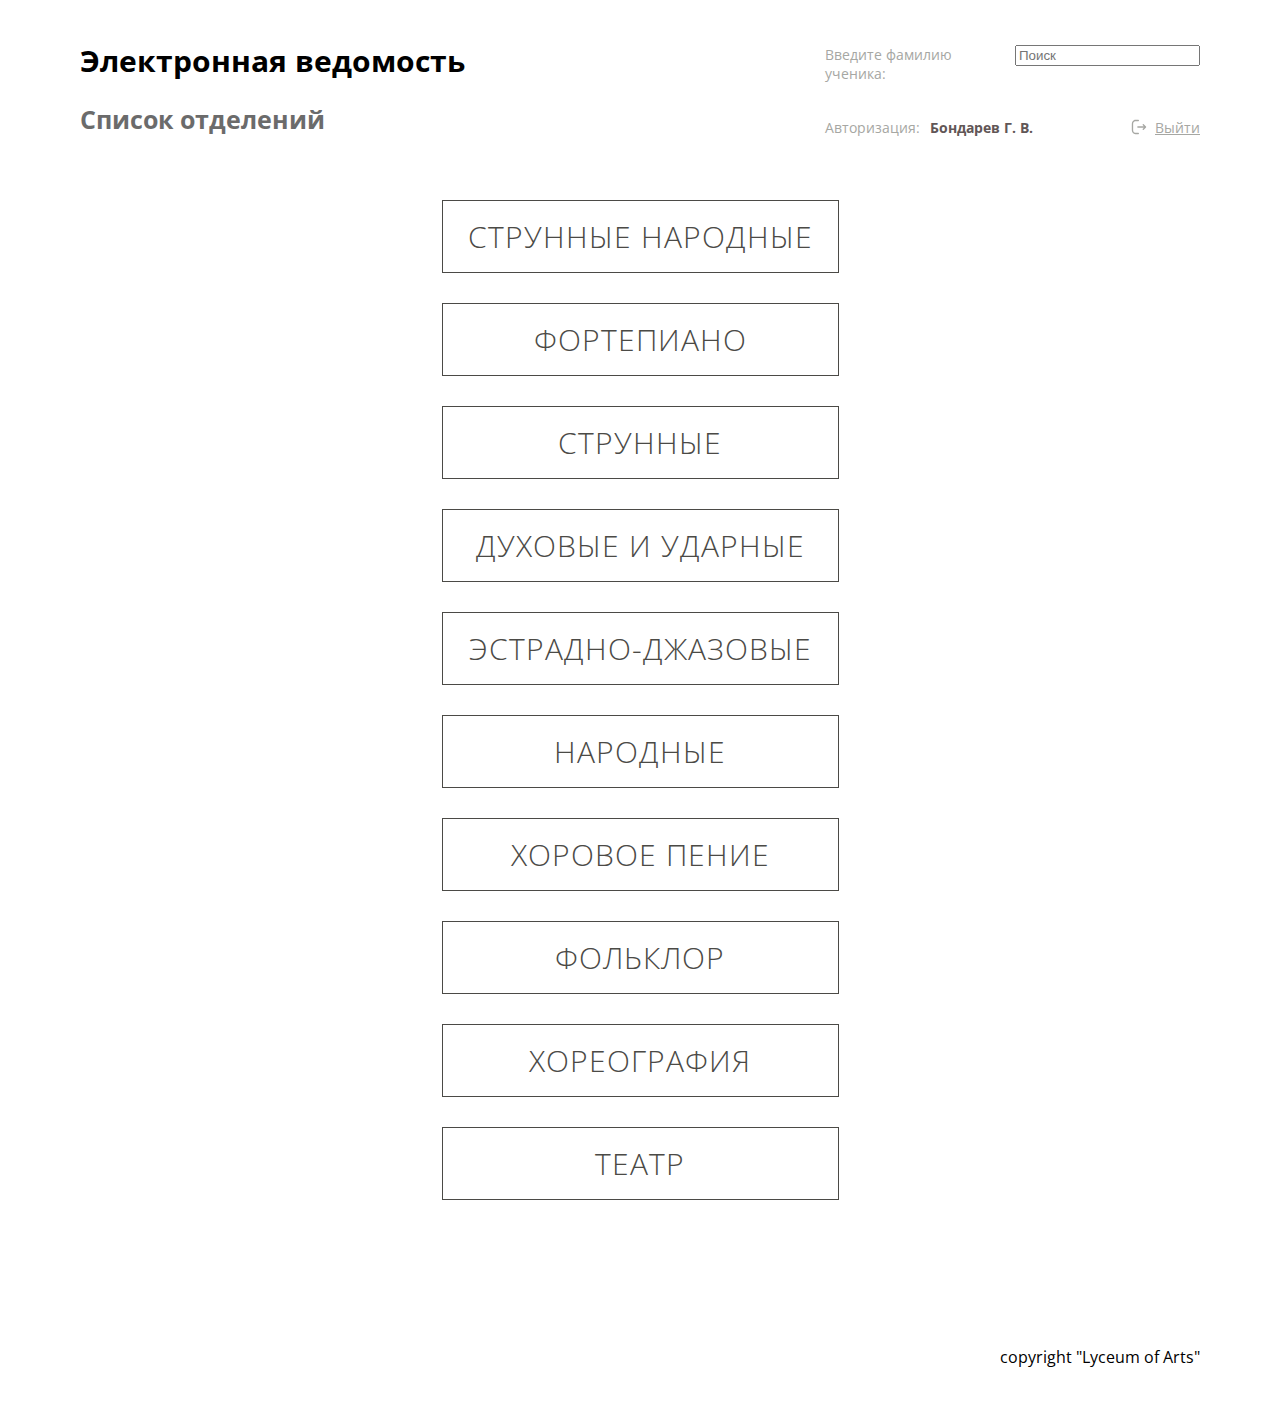
<file: index.html>
<!DOCTYPE html>
<html>
<head>
   <title>Список отделений</title> 
   <meta charset="utf-8">
   <meta name="viewport" content="width=device-width, initial-scale=1">
   <link href="styles/style.css" rel="stylesheet" type="text/css">
   <link rel="preconnect" href="https://fonts.googleapis.com">
  <link rel="preconnect" href="https://fonts.gstatic.com" crossorigin>
  <link href="https://fonts.googleapis.com/css2?family=Open+Sans:wght@300&display=swap" rel="stylesheet">
</head>

<body>
<div class="wrapper">
<header class="header">
   <div class="breadcrumbs">
      <ul>
          <li>
              <h1 class="main-title">Электронная ведомость</h1>
          </li>
          <li>
            <h2 class="sub-title">Список отделений</h2>  
          </li>
      </ul>
    </div>
    <div class="modal">
      <div class="autorisation">
        <p class="autorisation-caption">Авторизация:</p> 
        <p class="teacher-name">Бондарев Г. В.</p>
      </div>
      <p class="exit-button">
        <a class="exit-button__link" href="/">Выйти</a>
      </p>
      <div class="search">
        <p class="search-caption">Введите фамилию ученика:</p>
          <input class="search-input" type="search" placeholder="Поиск">
      </div>
    </div>
    <div class="autorisation-menu">
    <span class="burger-menu">x</span>
    </div>
</header>
<main class="content">

<nav class="menu">
    <ul class="list">
        <li class="list__item"><a class="list__item__link" href="/statement_lispb/content/folk_strings/index.html">Струнные народные</a></li>
        <li class="list__item"><a class="list__item__link" href="content/piano/">Фортепиано</a></li>
        <li class="list__item"><a class="list__item__link" href="content/strings/">Струнные</a></li>
        <li class="list__item"><a class="list__item__link" href="content/winds/">Духовые и ударные</a></li>
        <li class="list__item"><a class="list__item__link" href="content/jazz/">Эстрадно-джазовые</a></li>
        <li class="list__item"><a class="list__item__link" href="content/folk/">Народные</a></li>
        <li class="list__item"><a class="list__item__link" href="content/choir/">Хоровое пение</a></li>
        <li class="list__item"><a class="list__item__link" href="content/folkchoir/">Фольклор</a></li>
        <li class="list__item"><a class="list__item__link" href="content/dance/">Хореография</a></li>
        <li class="list__item"><a class="list__item__link" href="content/theatre/">Театр</a></li>
    </ul>   
</nav>
</main>
<footer class="footer">

    <p class="copyright">copyright "Lyceum of Arts"</p>
</footer>
</div>
<script src="scripts/script_subjects.js"></script>
</body>
</html>
</file>
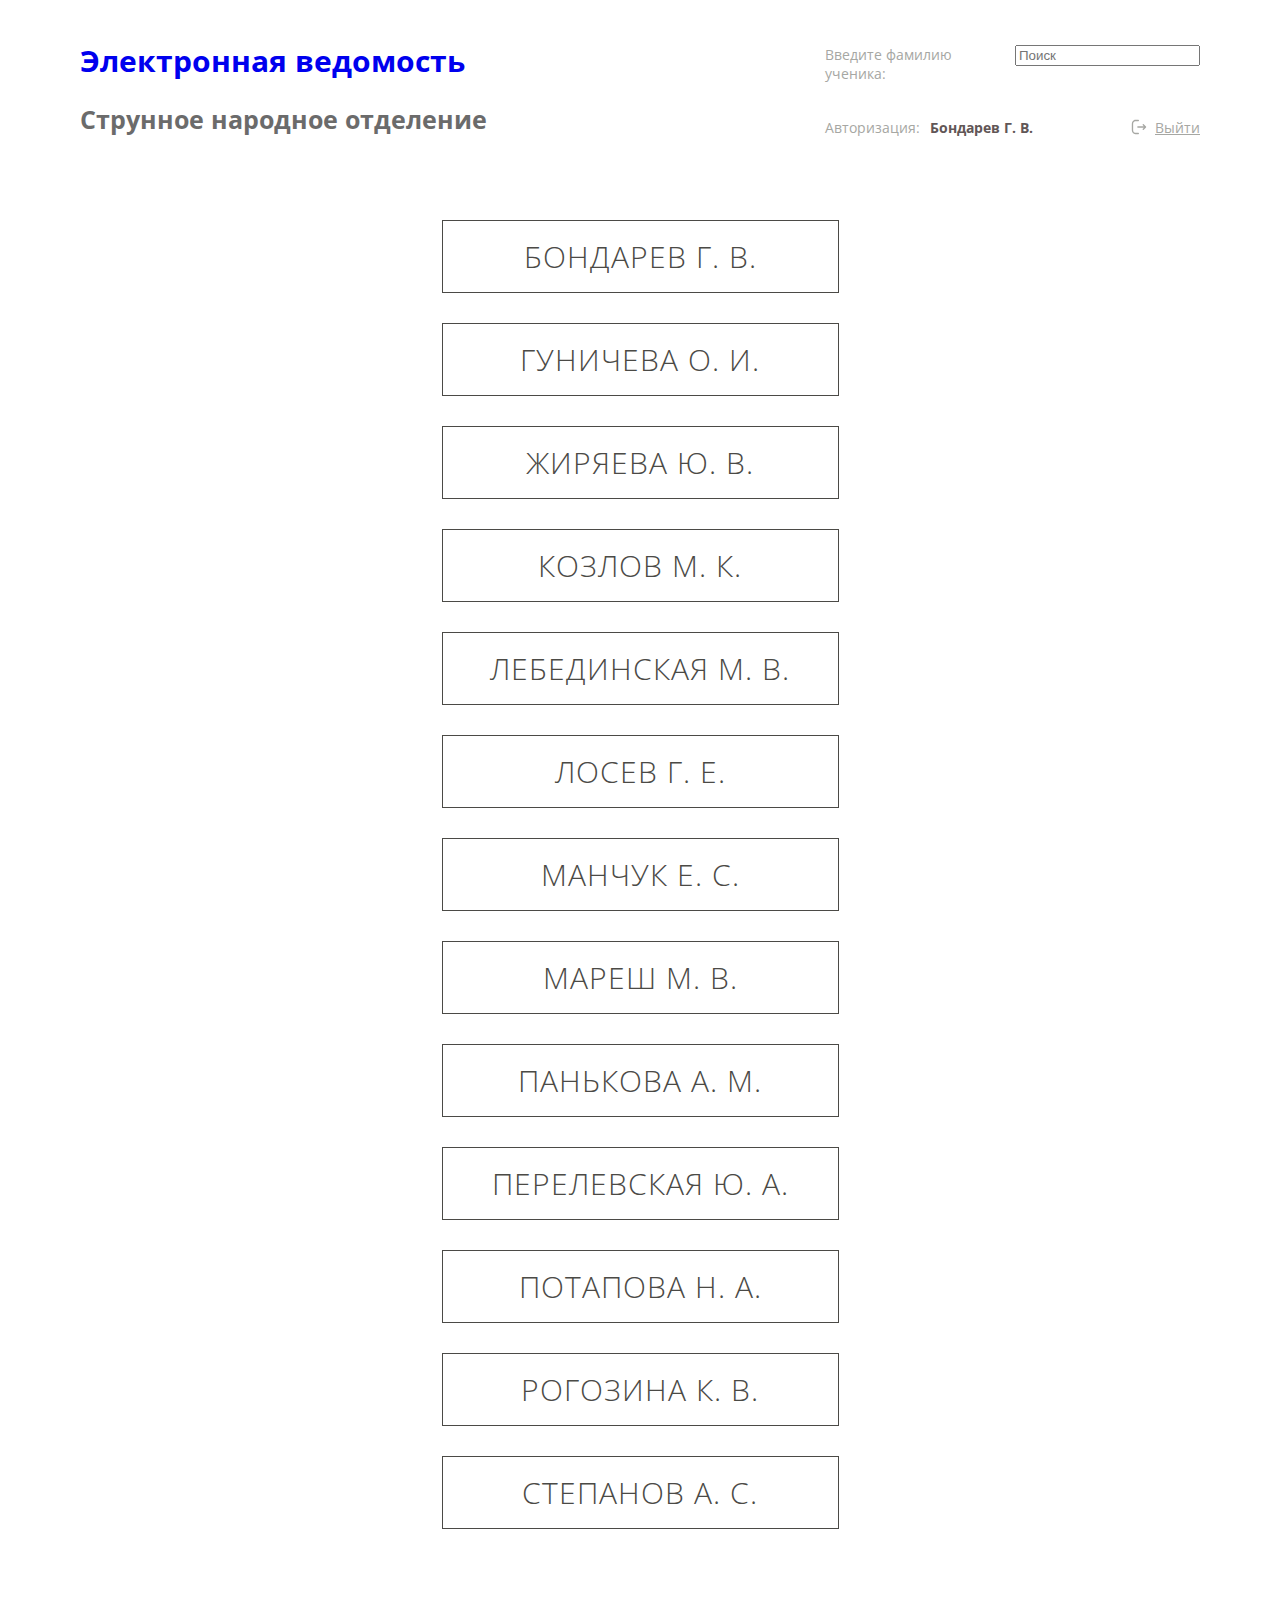
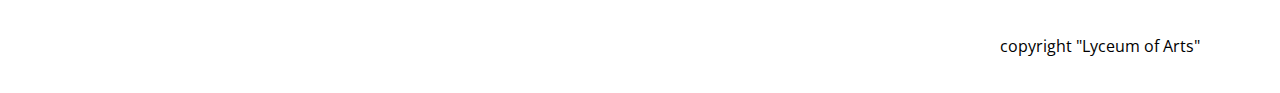
<file: content/folk_strings/index.html>
<!DOCTYPE html>
<html>
<head>
   <title>Струнное народное отделение</title> 
   <meta charset="utf-8">
   <meta name="viewport" content="width=device-width, initial-scale=1">
   <link href="../../styles/style.css" rel="stylesheet" type="text/css">
   <link rel="preconnect" href="https://fonts.googleapis.com">
  <link rel="preconnect" href="https://fonts.gstatic.com" crossorigin>
  <link href="https://fonts.googleapis.com/css2?family=Open+Sans:wght@300&display=swap" rel="stylesheet">
</head>

<body>
<div class="wrapper">
<header class="header">
    <nav class="breadcrumbs">
    <ul>
        <li>
            <a href="/statement_lispb/index.html">
                <h1>Электронная ведомость</h1>
            </a>
            
        </li>
        <li>
            <h2>Струнное народное отделение</h2>
        </li>
    </ul>
    </nav>
    <div class="modal">
      <div class="autorisation">
        <p class="autorisation-caption">Авторизация:</p> 
        <p class="teacher-name">Бондарев Г. В.</p>
      </div>
      <p class="exit-button">
        <a class="exit-button__link" href="/">Выйти</a>
      </p>
      <div class="search">
        <p class="search-caption">Введите фамилию ученика:</p>
          <input class="search-input" type="search" placeholder="Поиск">
      </div>
    </div>
    <div class="autorisation-menu">
    <span class="burger-menu">x</span>
    </div>
</header>
<main class="container">
    <div class="nav">
<ul class="list">
    <li class="list__item">
        <a class="list__item__link" href="/statement_lispb/content/folk_strings/bondarev/index.html">Бондарев Г. В.</a>
    </li>
        <li class="list__item">
        <a class="list__item__link" href="content/folk_strings/gunicheva/index.html">Гуничева О. И.</a>
        </li>
        <li class="list__item">
        <a class="list__item__link" href="content/folk_strings/zhiriava/index.html">Жиряева Ю. В.</a>
        </li>
         <li class="list__item">
        <a class="list__item__link" href="content/folk_strings/kozlov/index.html">Козлов М. К.</a>
        </li>
         <li class="list__item">
        <a class="list__item__link" href="content/folk_strings/lebedinskaia/index.html">Лебединская М. В.</a>
        </li>
         <li class="list__item">
        <a class="list__item__link" href="content/folk_strings/losev/index.html">Лосев Г. Е.</a>
        </li>
         <li class="list__item">
        <a class="list__item__link" href="content/folk_strings/manchuk/index.html">Манчук Е. С.</a>
        </li>
         <li class="list__item">
        <a class="list__item__link" href="content/folk_strings/maresh/index.html">Мареш М. В.</a>
        </li>
         <li class="list__item">
        <a class="list__item__link" href="content/folk_strings/pankova/index.html">Панькова А. М.</a>
        </li>
         <li class="list__item">
        <a class="list__item__link" href="content/folk_strings/perelevskaia/index.html">Перелевская Ю. А.</a>
        </li>
         <li class="list__item">
        <a class="list__item__link" href="content/folk_strings/potapova/index.html">Потапова Н. А.</a>
        </li>
         <li class="list__item">
        <a class="list__item__link" href="content/folk_strings/rogozina/index.html">Рогозина К. В.</a>
        </li>
         <li class="list__item">
        <a class="list__item__link" href="content/folk-strings/stepanov/index.html">Степанов А. С.</a>
        </li>
</ul>
</div>
</main>
<footer class="footer">
    <p>copyright "Lyceum of Arts"</p>
</footer>
</div>
<script src="../../scripts/script_subjects.js"></script>
</body>
</html>
</file>
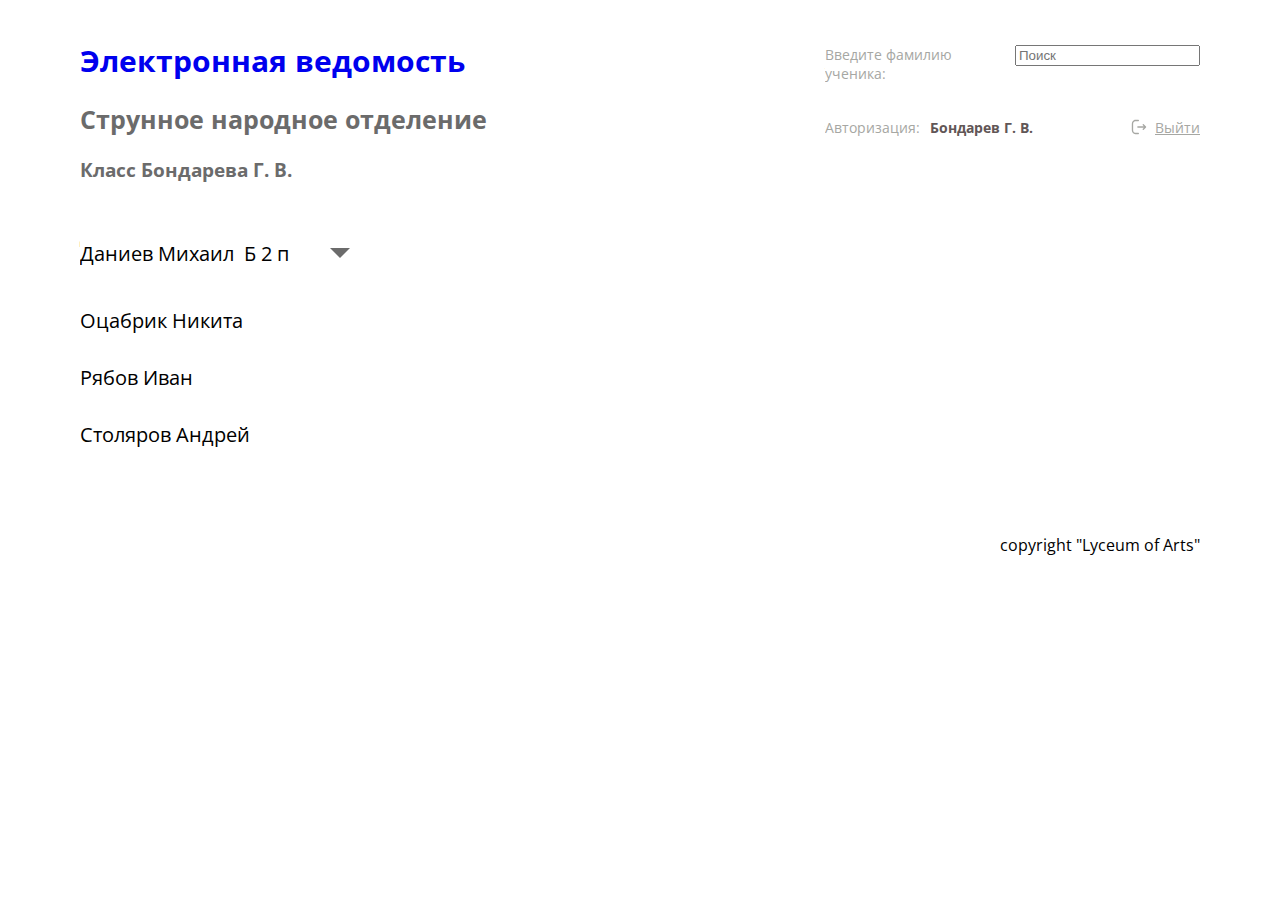
<file: content/folk_strings/bondarev/index.html>
<!DOCTYPE html>
<html>
<head>
   <title>Класс Бондарева Г. В.</title> 
   <meta charset="utf-8">
   <link href="../../../styles/style.css" rel="stylesheet" type="text/css">
   <link rel="preconnect" href="https://fonts.googleapis.com">
  <link rel="preconnect" href="https://fonts.gstatic.com" crossorigin>
  <link href="https://fonts.googleapis.com/css2?family=Open+Sans:wght@300&display=swap" rel="stylesheet">
   <meta name="viewport" content="width=device-width, initial-scale=1">
</head>

<body>
<div class="wrapper">
<header class="header">
    
    <nav class="breadcrumbs">
    <ul>
        <li>
            <a href="/statement_lispb/index.html">
              <h1>Электронная ведомость</h1>
            </a>
        </li>
        <li>
            <a href="/statement_lispb/content/folk_strings/index.html">
                <h2>Струнное народное отделение</h2>
            </a>
        </li>
        <li>
            <h3>Класс Бондарева Г. В.</h3>
        </li>
    </ul>
    </nav>
    <div class="modal">
      <div class="autorisation">
        <p class="autorisation-caption">Авторизация:</p> 
        <p class="teacher-name">Бондарев Г. В.</p>
      </div>
      <p class="exit-button">
        <a class="exit-button__link" href="/">Выйти</a>
      </p>
      <div class="search">
        <p class="search-caption">Введите фамилию ученика:</p>
          <input class="search-input" type="search" placeholder="Поиск">
      </div>
    </div>
    <div class="autorisation-menu">
    <span class="burger-menu">x</span>
    </div>
</header>
<main class="container">
<ul class="list">
    <li class="list__item student-subjects">
        <div class="student-info">
          <p class="student-name">Даниев Михаил</p>
          <p class="student-edu-form">Б</p>
          <p class="student-class">2</p>
          <p class="student-index">п</p>
        </div>
        <div class="flex-wrapper invisible">
          <div class="flex-wrapper-subject">
          <p class="subject-name">Специальность</p>
          <div class="marks-wrapper">
            <div class="marks-box">
              <span class="quarter">I</span>
              <p class="mark-input"><input class="mark" type="number" min="1" max="5"></p>
            </div>
            <div class="marks-box">
              <span class="quarter">II</span>
              <p class="mark-input"><input class="mark" type="number" min="1" max="5"></p>
            </div>
            <div class="marks-box">
              <span class="quarter">III</span>
              <p class="mark-input"><input class="mark" type="number" min="1" max="5"></p>
            </div>
            <div class="marks-box">
              <span class="quarter">IV</span>
              <p class="mark-input"><input class="mark" type="number" min="1" max="5"></p>
            </div>
            <div class="marks-box">
              <span class="quarter">Год</span>
              <p class="mark-input"><input class="mark" type="number" min="1" max="5"></p>
            </div>
          </div>
        </div>
        <div class="flex-wrapper-subject">
          <p class="subject-name">Чтение с листа</p>
          <div class="marks-wrapper">
            <div class="marks-box">
              <span class="quarter">I</span>
              <p class="mark-input"><input class="mark" type="number" min="1" max="5"></p>
            </div>
            <div class="marks-box">
              <span class="quarter">II</span>
              <p class="mark-input"><input class="mark" type="number" min="1" max="5"></p>
            </div>
            <div class="marks-box">
              <span class="quarter">III</span>
              <p class="mark-input"><input class="mark" type="number" min="1" max="5"></p>
            </div>
            <div class="marks-box">
              <span class="quarter">IV</span>
              <p class="mark-input"><input class="mark" type="number" min="1" max="5"></p>
            </div>
            <div class="marks-box">
              <span class="quarter">Год</span>
              <p class="mark-input"><input class="mark" type="number" min="1" max="5"></p>
            </div>
          </div>
        </div>
        
        </div>
    </li>
    <li class="list__item"><p class="student-name">Оцабрик Никита</p></li>
   
    <li class="list__item"><p class="student-name">Рябов Иван</p></li>
    <li class="list__item"><p class="student-name">Столяров Андрей</p></li>
</ul>
</div>
</main>
<footer class="footer">
    <p>copyright "Lyceum of Arts"</p>
</footer>
</div>
<script src="../../../scripts/script_subjects.js"></script>
</body>
</html>
</file>
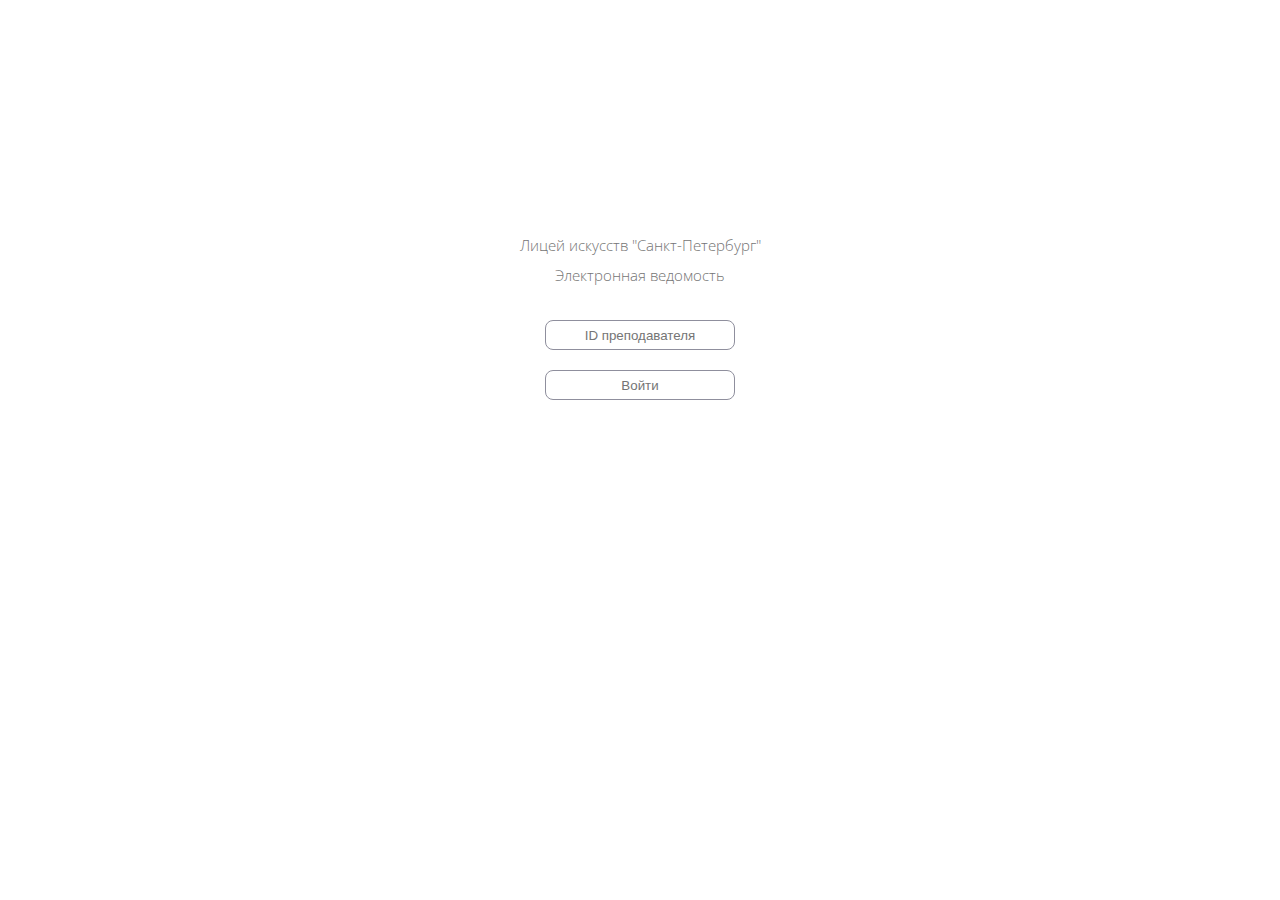
<file: auth.html>
<!DOCTYPE html>
<html lang="ru">
<head>
  <meta charset="UTF-8">
  <meta name="viewport" content="width=device-width, initial-scale=1.0">
  <link href="styles/style.css" rel="stylesheet" type="text/css">
  <link rel="preconnect" href="https://fonts.googleapis.com">
  <link rel="preconnect" href="https://fonts.gstatic.com" crossorigin>
  <link href="https://fonts.googleapis.com/css2?family=Open+Sans:wght@300&display=swap" rel="stylesheet">
  <title>Электронная ведомость</title>
</head>
<body class="body--color">
<div class="auth_2-wrapper">
<header class="auth_2-header">
  <div class= "auth_2-wrap">
    <p class="auth_2-copyright">Лицей искусств "Санкт-Петербург"</p>
    <h1 class="auth_2-heading">Электронная ведомость</h1>    
  </div>

    
</header>
<main class="container auth_2-main">
  <form class="auth_2-form" method="post">
    <input class="auth_2-form__input" type="text" id="auth-form__login" name="auth-form__login" required autocomplete="on" placeholder="ID преподавателя">
    <button class="auth_2-form__button" type="submit" >Войти</button>
</form>


</main>
<footer class="footer">
    
</footer>
</div>
</body>
</html>
</file>
<file: styles/style.css>
@media (min-width: 200px) {

.auth_2-wrapper {
    display: grid;
    grid-template-rows: 5fr 2fr;
}

.auth_2-wrap {
    display: grid;
    grid-gap: 10px;
}

.auth_2-main {
   display: grid;
   justify-content: center;
}

.auth_2-header {
display: grid;
justify-content: center;
align-content: end;
justify-items: center;
margin-bottom: 15px;
}

.auth_2-form__input {
    width: 188px;
    padding: 0;
    text-align: center;
    height: 28px;
    border-radius: 8px;
    border: 1px solid #8f8f9d;
}

.auth_2-form__button {
   width: 190px;
   padding: 0;
   background-color: transparent;
   border: 1px solid #8f8f9d;
   height: 30px;
   border-radius: 8px;
   color: #747474;
}

.auth_2-form__button:active {
  position: relative;
  top: 1px;
}

.auth_2-form__button:hover, .auth_2-form__input:hover {
  border-color: #484440;
}

.auth_2-form {
    display: grid;
    justify-content: center;
    grid-gap: 20px;
}

.auth_2-copyright, .auth_2-heading {
  font-size: 15px;
  font-weight: 300;
  color: #747474;
  text-align: center;
  margin: 0;
  /*margin-bottom: 15px;*/

}

.heading-logo {
    font-size: 0;
}

.logo-img {
    width: 40px;
}

/*.auth_2-heading {*/
/*    text-align: center;*/
/*    margin: 0;*/
/*    margin-bottom: 15px;*/
/*    font-size: 11px;*/
/*    color: #747474;*/
/*}*/


body {
    margin: 0;
    font-family: "Open Sans", "Arial", sans-serif;
}

h1 {
    font-size: 25px;
}

h2 {
    font-size: 20px;
}

.body--color {
    /*background-color: #f1f1f1;*/
}

.wrapper {
    display: grid;
}

h2, h3 {
    color: #6b6b6b;
}

.auth-form__input {
    margin-bottom: 20px;
    width: 220px;
    height: 45px;
    background-color: whitesmoke;
    border: 1px solid #4b4a46;
}

.question-mark {
    margin-left: 20px;
    margin-top: 3px;
}

.button {
    background-color: whitesmoke;
    width: 226px;
    height: 48px;
    border: 1px solid #4b4a46;
    padding: 10px;
    color: #4b4a46;
    font-weight: bold;
    font-size: 16px;
}

.button:hover {
    color: white;
    background-color: #4b4a46;
}

.checkbox-inner {
    display: flex;
    align-items: center;
    margin-bottom: 20px;
}

.breadcrumbs ul, .header ul {
    margin: 0;
    padding: 0;
    list-style: none;
}

.breadcrumbs a {
    display: block;
    text-decoration: none;
}

.breadcrumbs a:hover {
    text-decoration: underline;
    color: #7b7b7b;
}

.header {
    display: flex;
    justify-content: space-between;
    min-height: 140px;
}

.header, .container, .footer {
  padding: 20px;
}

.wrap {
    display: flex;
    flex-direction: column;
}

.wrap-modal {
    display: flex;
    justify-content: space-between;
}

.modal {
    display: none;    
}

.open {
    display: block;
}

/* анимация бургерного меню */

.autorisation-menu {
    width: 20px;
    height: 20px;
    position: relative;
    transition-duration: 1s;
    cursor: pointer;
    padding: 30px;
}

.burger-menu {
    height: 2px;
    width: 40px;
    background-color: #615656;
    border-radius: 20px;
    position: absolute;
    top: 48px;
    transition-duration: .25s;
    transition-delay: .25s;
    font-size: 0px;
}

.burger-menu::before {
    left: 0;
    position: absolute;
    top: -12px;
    height: 2px;
    width: 40px;
    background-color: #615656;
    content: "";
    border-radius: 20px;
    transition-duration: .25s;
    transition: transform .25s, top .25s .25s;
}

.burger-menu::after {
    left: 0;
    position: absolute;
    top: 12px;
    height: 2px;
    width: 40px;
    background-color: #615656;
    content: "";
    border-radius: 20px;
    transition-duration: .25s;
    transition: transform .25s, top .25s .25s;
}

.autorisation-menu.open .burger-menu {
    transition-duration: 0.1s;
    transition-delay: .25s;
    background: transparent;
}

.autorisation-menu.open .burger-menu::before {
    transition: top .25s, transform .25s .25s;
    top: 0px;
    transform: rotateZ(-45deg);
}

.autorisation-menu.open .burger-menu::after {
    transition: top 0.4s, transform .25s .25s;
    top: 0px;
    transform: rotateZ(45deg);
}

/* */

.autorisation {
    display: flex;
    justify-content: flex-start;
    align-items: center;
    margin-bottom: 15px;
    margin-top: 20px;
}

.autorisation-caption {
    margin: 0;
    font-size: 14px;
    color: #a6a7a3;
    margin-right: 10px;
}

.teacher-name {
    font-weight: bold;
    font-size: 14px;
    color: #615656;
    margin: 0;
}

.exit-button {
  display: flex;
  position: relative;
}

.exit-button:hover .exit-button__link {
  color: #615656;      
}

.exit-button::before {
  position: absolute;
  content: url('/images/exit_icon.svg');
  width: 18px;
  height: 18px;
  left: 0;
}

.exit-button__link {
  font-size: 14px;
  color: #a6a7a3;
  padding-left: 25px;
}

.search-caption {
    margin: 0;
    color: #a6a7a3;
    font-size: 14px;
    margin-bottom: 10px;
}

.search-input {
  height: 30px;
}

.menu, .nav {
    display: flex;
    flex-direction: column;
    justify-content: space-evenly;
    flex-wrap: wrap;
    align-content: center;
    padding: 20px;
}

.list__item__link {
    display: flex;
    padding: 15px;
    align-items: center;
    justify-content: space-evenly;
    flex-wrap: wrap;
    border: 1px #4b4a46 solid;
    text-decoration: none;
    text-transform: uppercase;
    font-weight: bold;
    color: #4b4a46;
    font-size: 15px;
    letter-spacing: 1px;
}

.list__item__link:hover {
    color: white;
    background-color: #4b4a46;
} 

.content {
    margin-bottom: 60px;
}

.footer {
    display: flex;
    padding: 20px;
    justify-content: flex-end;
}

.list {
    margin: 0;
    padding: 0;
    list-style: none;
    display: flex;
    flex-wrap: wrap;
    flex-direction: column;
}

.list__item {

    margin-bottom: 30px;
}

.flex-wrapper {
    display: flex;
    flex-direction: column;
}

.invisible {
    display: none;
}

.visible {
    display: flex;
}

.student-subjects {
    display: flex;
    flex-direction: column;
}

.student-info {
    display: flex;
    flex-direction: row;
    position: relative;
    margin-bottom: 10px;
}

.student-info::after {
    position: absolute;
    content: '';
    left: 205px;
    top: 8px;
    border: 10px solid transparent;
    border-top: 10px solid #6b6b6b;
}

.student-name {
    margin: 0;
    margin-right: 10px;
    font-size: 20px;
}

.student-class, .student-index, .student-edu-form  {
    margin: 0;
    margin-right: 5px;
    font-size: 20px;
}

.subject-name {
    font-size: 15px;
    font-weight: bold;
    margin: 0;
    margin-bottom: 10px;
}

.quarter {
    font-size: 15px;
}

.mark-input {
    margin: 0;
    font-weight: bold;
}

.mark {
    width: 40px;
    height: 20px;
    font-size: 20px;
    text-align: center;
}

.marks-wrapper {
    display: flex;
    flex-wrap: wrap;
}

.marks-box {
    display: flex;
    flex-direction: column;
    align-items: center;
    margin-right: 3px;
}

.flex-wrapper-subject {
    margin-right: 10px;
    margin-bottom: 10px;
    padding: 10px;
    padding-left: 20px;
    background-color: #efefef;
}

}

@media (min-width: 370px) {

h1 {
    font-size: 30px;
}

h2 {
    font-size: 25px;
}

.list__item__link {
    font-size: 25px;
    font-weight: 300;
}

.marks-box {
    margin-right: 5px;
}

.student-info::after {
    left: 250px;

}
}

@media (min-width: 800px) {

.header, .container, .footer {
  padding: 20px 80px;
}

.list {
    flex-wrap: wrap;
    justify-content: space-around;
}

.list__item__link {
    width: 365px;
    font-size: 30px;
}

.flex-wrapper {
     flex-direction: row;
     justify-content: flex-start;
     flex-wrap: wrap;
}

.autorisation {
    margin-top: 35px;
}

.search-input {
    height: auto;
}

.autorisation-menu {
    display: none;
}

.modal {
    display: block;
    /*display: flex;*/
    /*flex-direction: row;*/
    /*justify-content: space-between;*/
    /*align-items: baseline;*/
    /*height: 100px;*/
    /*width: 800px;*/
}
}

@media (min-width: 1200px) {

  .autorisation {
    margin-top: 35px;
    order: 2;
}

.exit-button {
    order: 3;
}

.search {
    order: 1;
    display: flex;
    justify-content: space-between;
    align-items: baseline;
    flex-direction: row;
} 

.search-caption {
    margin-right: 30px;
    /*font-size: 18px;*/
    margin-bottom: 0;
}

.modal {
    display: flex;
    flex-direction: row;
    justify-content: space-between;
    flex-wrap: wrap;
    align-items: baseline;
    height: 100px;
    width: 375px;
    margin-top: 25px;
}
}

@media (min-width: 1400px) {

.modal {
    width: 800px;
    margin-top: 0;
}
}
</file>
